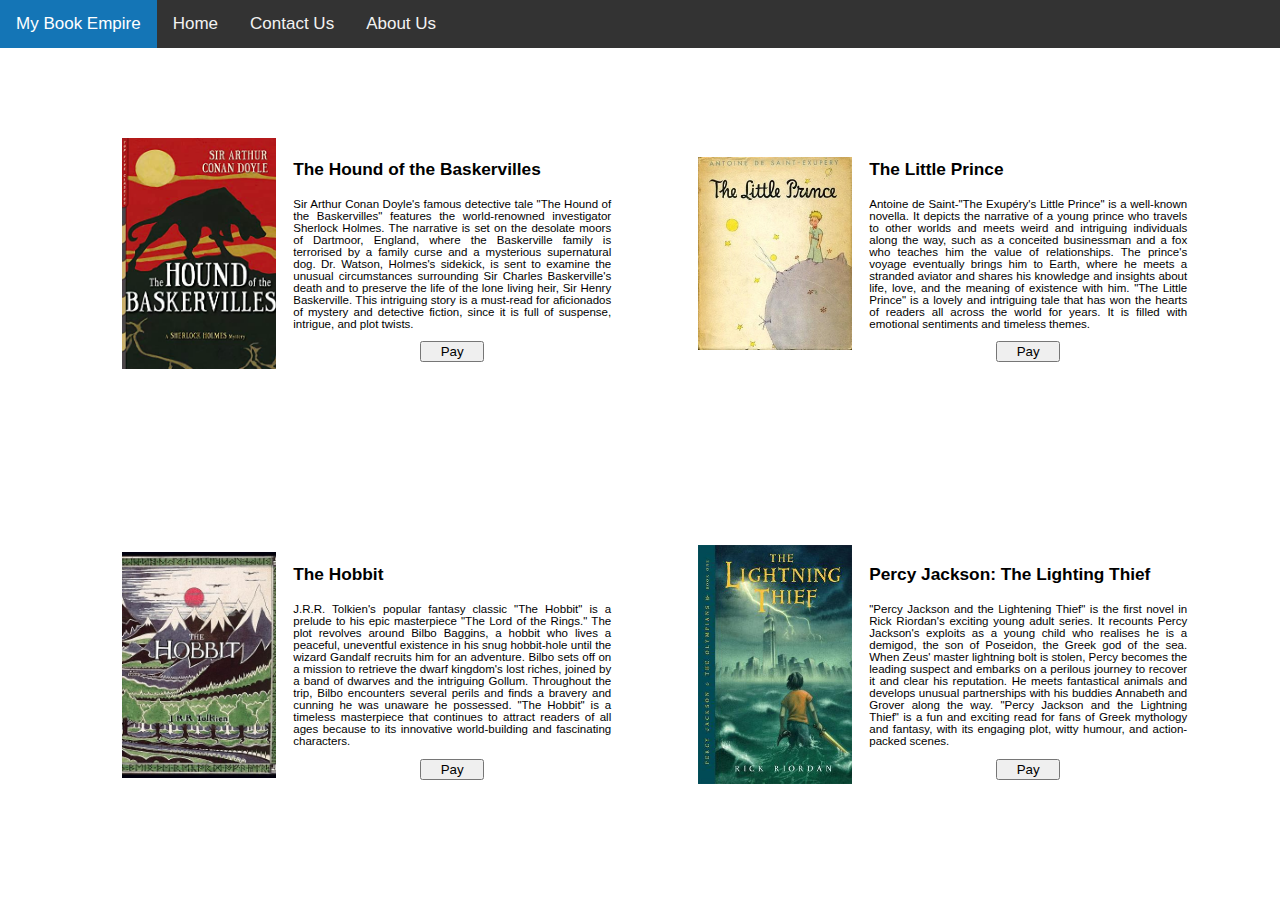
<file: index.html>
<!DOCTYPE html>
<html lang="en">
    <head>
        <title>The Book Empire</title>
        <meta charset="UTF-8">
        <meta http-equiv="X-UA-Compatible" content="IE=edge">
        <meta name="viewport" content="width=device-width, initial-scale=1.0">
        <!-- Linking CSS and JavaScript files -->
        <link rel="stylesheet" href="https://cdnjs.cloudflare.com/ajax/libs/font-awesome/4.7.0/css/font-awesome.min.css">
        <link rel="stylesheet" href="./css/style.css">
        <script src="./js/payBtn.js"></script> 
    </head>
    <body>
        <!-- Navigation Bar -->
        <div class="topnav" id="myTopnav">
            <a href="#" class="active">My Book Empire</a>
            <a href="#">Home</a>
            <a href="#">Contact Us</a>
            <a href="#">About Us</a>
            <a href="javascript:void(0);" class="icon" id="faFaBar"><i class="fa fa-bars"></i></a>
        </div>

        <!-- Whole page content below the navigation bar (four book divs) -->
        <div id="main-content-div">  
            <div id="first-book-div" class="books-div">
                <div id="first-book-image" class="book-image-div">
                    <img src="./images/The_Hound_of_the_Baskervilles.jpg" alt="The Hound of the Baskervilles - book cover" class="book-image">
                </div>
                <div id="first-book-intro-div" class="book-intro-div">
                    <h2>The Hound of the Baskervilles</h2>
                    <p>Sir Arthur Conan Doyle's famous detective tale "The Hound of the Baskervilles" features the world-renowned investigator Sherlock Holmes. The narrative is set on the desolate moors of Dartmoor, England, where the Baskerville family is terrorised by a family curse and a mysterious supernatural dog. Dr. Watson, Holmes's sidekick, is sent to examine the unusual circumstances surrounding Sir Charles Baskerville's death and to preserve the life of the lone living heir, Sir Henry Baskerville. This intriguing story is a must-read for aficionados of mystery and detective fiction, since it is full of suspense, intrigue, and plot twists.</p>
                    <input type="button" value="Pay" class="pay-btn" title="Go to Payment">
                </div>
            </div>  
            <div id="second-book-div" class="books-div">
                <div id="second-book-image-div" class="book-image-div">
                    <img src="./images/Little_prince.jpg" alt="The Little Prince - book cover" class="book-image">
                </div>
                <div id="second-book-intro-div" class="book-intro-div">
                    <h2>The Little Prince</h2>
                    <p>Antoine de Saint-"The Exupéry's Little Prince" is a well-known novella. It depicts the narrative of a young prince who travels to other worlds and meets weird and intriguing individuals along the way, such as a conceited businessman and a fox who teaches him the value of relationships. The prince's voyage eventually brings him to Earth, where he meets a stranded aviator and shares his knowledge and insights about life, love, and the meaning of existence with him. "The Little Prince" is a lovely and intriguing tale that has won the hearts of readers all across the world for years. It is filled with emotional sentiments and timeless themes.</p>
                    <input type="button" value="Pay" class="pay-btn" title="Go to Payment">
                </div>
            </div>
            <div id="thrid-book-div" class="books-div">
                <div id="third-book-image-div" class="book-image-div">
                    <img src="./images/The_Hobbit.jpg" alt="The Hobbit - book cover" class="book-image">
                </div>
                <div id="third-book-intro-div" class="book-intro-div">
                    <h2>The Hobbit</h2>
                    <p>J.R.R. Tolkien's popular fantasy classic "The Hobbit" is a prelude to his epic masterpiece "The Lord of the Rings." The plot revolves around Bilbo Baggins, a hobbit who lives a peaceful, uneventful existence in his snug hobbit-hole until the wizard Gandalf recruits him for an adventure. Bilbo sets off on a mission to retrieve the dwarf kingdom's lost riches, joined by a band of dwarves and the intriguing Gollum. Throughout the trip, Bilbo encounters several perils and finds a bravery and cunning he was unaware he possessed. "The Hobbit" is a timeless masterpiece that continues to attract readers of all ages because to its innovative world-building and fascinating characters.</p>
                    <input type="button" value="Pay" class="pay-btn" title="Go to Payment">
                </div>
            </div>
            <div id="fourth-book-div" class="books-div">
                <div id="fourth-book-image-div" class="book-image-div">
                    <img src="./images/Percy_Jackson.jpg" alt="Percy Jackson: The Lighting Thief - book cover" class="book-image">
                </div>
                <div id="fourth-book-intro-div" class="book-intro-div">
                    <h2>Percy Jackson: The Lighting Thief</h2>
                    <p>"Percy Jackson and the Lightening Thief" is the first novel in Rick Riordan's exciting young adult series. It recounts Percy Jackson's exploits as a young child who realises he is a demigod, the son of Poseidon, the Greek god of the sea. When Zeus' master lightning bolt is stolen, Percy becomes the leading suspect and embarks on a perilous journey to recover it and clear his reputation. He meets fantastical animals and develops unusual partnerships with his buddies Annabeth and Grover along the way. "Percy Jackson and the Lightning Thief" is a fun and exciting read for fans of Greek mythology and fantasy, with its engaging plot, witty humour, and action-packed scenes.</p>
                    <input type="button" value="Pay" class="pay-btn" title="Go to Payment">
                </div>
            </div>       
        </div>
    </body>
</html>
</file>
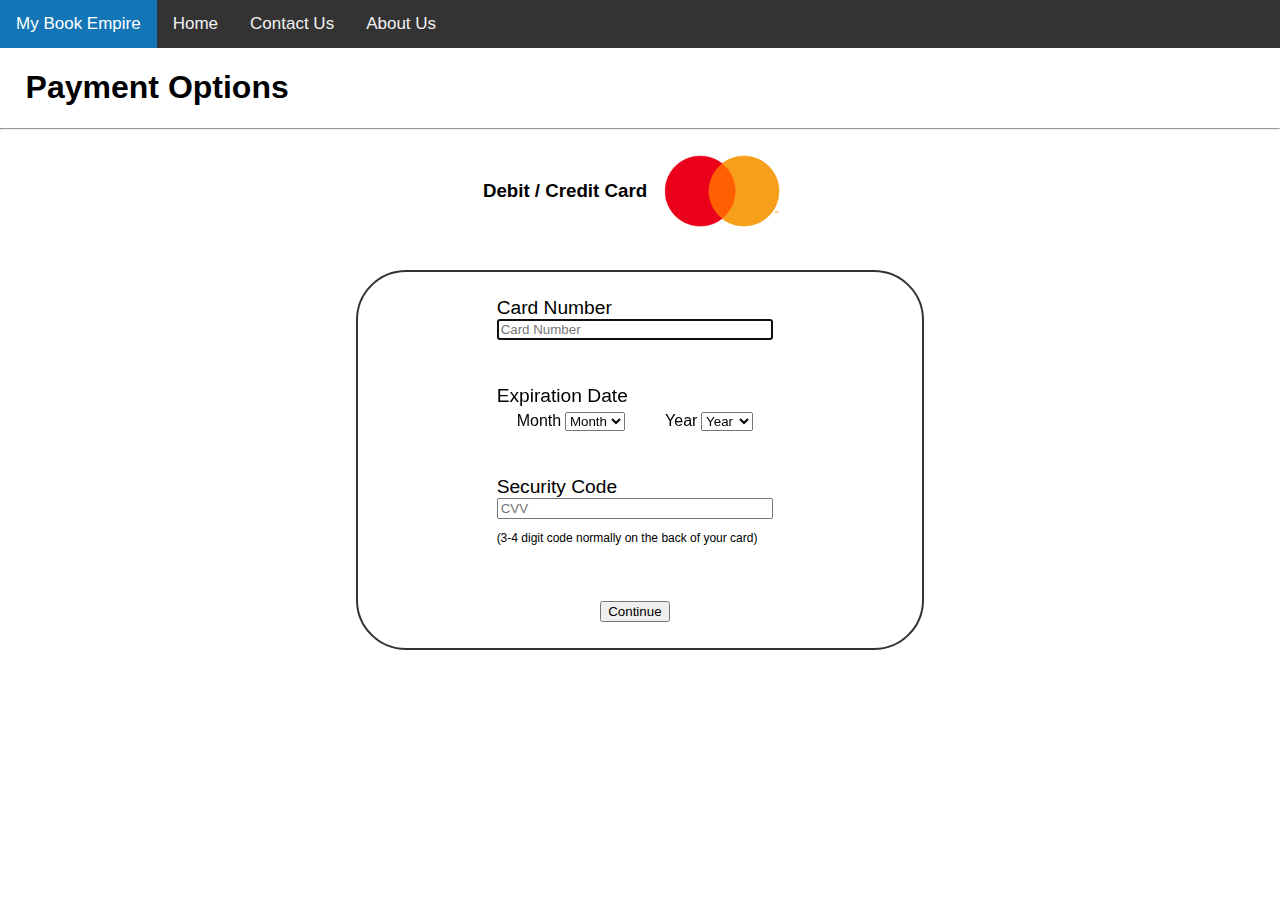
<file: pay.html>
<!DOCTYPE html>
<html lang="en">
    <head>
        <meta charset="UTF-8">
        <meta http-equiv="X-UA-Compatible" content="IE=edge">
        <meta name="viewport" content="width=device-width, initial-scale=1.0">
        <!-- Linking CSS and JavaScript files -->
        <link rel="stylesheet" href="https://cdnjs.cloudflare.com/ajax/libs/font-awesome/4.7.0/css/font-awesome.min.css">
        <link rel="stylesheet" href="./css/style.css">
        <script src="./js/payment.js"></script>
        <title>Payment</title>
    </head>
    <body>
        <!-- Navigation Bar -->
        <div class="topnav" id="myTopnav">
            <a href="./index.html" class="active">My Book Empire</a>
            <a href="./index.html">Home</a>
            <a href="#">Contact Us</a>
            <a href="#">About Us</a>
            <a href="javascript:void(0);" class="icon" id="faFaBar"><i class="fa fa-bars"></i></a>
        </div>

        <!-- Top part of the content -->
        <div>
            <h1 id="payment-options">Payment Options</h1>
            <hr>
            <div id="credit-card-div">
                <h3>Debit / Credit Card</h3>
                <img src="./images/Master_Card_Logo.png" alt="Mastercard Logo" id="mastercard">
            </div>
        </div>

        <!-- Payment details -->
        <div id="payment-content-div">
            <div id="payment-border">
                <form>
                    <!-- Card Number Div -->
                    <div class="input-payment-divs">
                        <label for="cardNum">Card Number</label>
                        <input type="text" name="cardNum" id="cardNum" placeholder="Card Number" size="20" autofocus required />
                        <h5 id="cardNumError" class="error"></h5>
                    </div>
                    <!-- Expiration Date Div -->
                    <div class="input-payment-divs">
                        <label for="monthExp">Expiration Date</label>
                        <div id="exp-date-div">
                            <div>
                                <label for="monthExp">Month</label>
                                <select name="monthExp" id="monthExp">
                                    <option value="-1">Month</option>
                                    <option value="0">01</option>
                                    <option value="1">02</option>
                                    <option value="2">03</option>
                                    <option value="3">04</option>
                                    <option value="4">05</option>
                                    <option value="5">06</option>
                                    <option value="6">07</option>
                                    <option value="7">08</option>
                                    <option value="8">09</option>
                                    <option value="9">10</option>
                                    <option value="10">11</option>
                                    <option value="11">12</option>
                                </select>
                            </div>
                            <div>  
                                <label for="yearExp">Year</label>
                                <select name="yearExp" id="yearExp">
                                    <option value="-1">Year</option>
                                    <option value="2023">2023</option>
                                    <option value="2024">2024</option>
                                    <option value="2025">2025</option>
                                    <option value="2026">2026</option>
                                    <option value="2027">2027</option>
                                    <option value="2028">2028</option>
                                    <option value="2029">2029</option>
                                    <option value="2030">2030</option>
                                    <option value="2031">2031</option>
                                    <option value="2032">2032</option>
                                </select>
                            </div>
                        </div>    
                        <h5 id="expDateError" class="error"></h5>
                    </div>
                    <!-- Security Code & Submit button Div -->
                    <div class="input-payment-divs">
                        <label for="cvv">Security Code</label>
                        <input type="text" name="cvv" id="cvv" placeholder="CVV" size="4" required />
                        <p>(3-4 digit code normally on the back of your card)</p>
                        <h5 id="cvvError" class="error"></h5>
                        <input type="submit" value="Continue" id="paymentBtn" title="Submit payment">
                    </div>
                </form>
            </div>
        </div>
    </body>
</html>
</file>
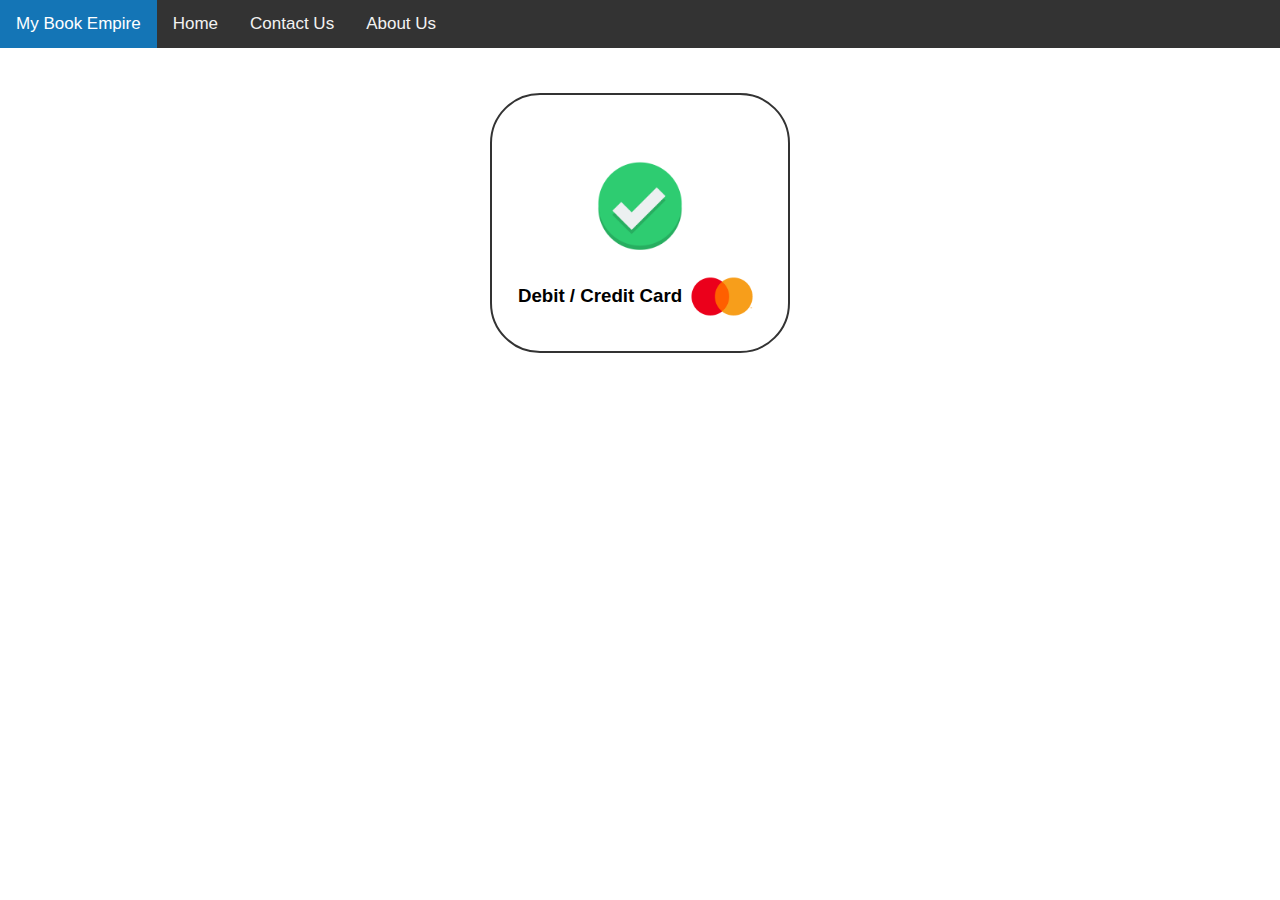
<file: success.html>
<!DOCTYPE html>
<html lang="en">
    <head>
        <meta charset="UTF-8">
        <meta http-equiv="X-UA-Compatible" content="IE=edge">
        <meta name="viewport" content="width=device-width, initial-scale=1.0">
        <link rel="stylesheet" href="https://cdnjs.cloudflare.com/ajax/libs/font-awesome/4.7.0/css/font-awesome.min.css">
        <link rel="stylesheet" href="./css/style.css">
        <script src="./js/success.js"></script>
        <title>Successful Payment</title>
    </head>

    <body>
        <!-- Navigation bar -->
        <div class="topnav" id="myTopnav">
            <a href="./index.html" class="active">My Book Empire</a>
            <a href="./index.html">Home</a>
            <a href="#">Contact Us</a>
            <a href="#">About Us</a>
            <a href="javascript:void(0);" class="icon" id="faFaBar"><i class="fa fa-bars"></i></a>
        </div>

        <!-- Whole content below the navbar -->
        <div id="successful-page-body">
            <div id="success-border">
                <div id="success-message-div">
                    <h1 id="success-message"></h1>
                </div>
                <div id="tick-div">
                    <img src="./images/Tick.png" alt="Tick Sign" id="tick">
                </div>
                <div id="success-card-div">
                    <div id="success-DCCard-div">
                        <h3>Debit / Credit Card</h3>
                    </div>
                    <div id="mastercard-success-div">
                        <img src="./images/Master_Card_Logo.png" alt="Mastercard Logo" id="mastercard-success">
                    </div>
                    <div id="success-cardDet-div">
                        <p id="success-card"></p>
                    </div>
                </div>
            </div>      
        </div>    
    </body> 
</html>
</file>
<file: css/style.css>
body {
  margin: 0;
  font-family: Arial, Helvetica, sans-serif;
}
  
.topnav {
  overflow: hidden;
  background-color: #333;
}
  
.topnav a {
  float: left;
  display: block;
  color: #f2f2f2;
  text-align: center;
  padding: 14px 16px;
  text-decoration: none;
  font-size: 17px;
}
  
.topnav a:hover {
  background-color: #ddd;
  color: black;
}
  
.topnav a.active {
  background-color: #1475b6;
  color: white;
}
  
.topnav .icon {
  display: none;
}
  
@media screen and (max-width: 600px) {
  .topnav a:not(:first-child) {display: none;}
  .topnav a.icon {
    float: right;
    display: block;
  }
}
  
@media screen and (max-width: 600px) {
  .topnav.responsive {position: relative;}
  .topnav.responsive .icon {
    position: absolute;
    right: 0;
    top: 0;
    border: none;
  }
  .topnav.responsive a {
    float: none;
    display: block;
    text-align: center;
    border-top: black 1px solid;
  }
  .topnav.responsive a:first-child{
    border: none;
    text-align: left;
  }
}

#main-content-div {
  margin-top: 2%;
  display: flex;
  justify-content: center;
  flex-wrap: wrap;
}

.books-div {
  width: 45vw;
  display: flex;
  height: 40vh;
  margin-bottom: 4%;
}

.book-image-div {
  display: flex;
  align-items: center;
  justify-content: end;
  flex-wrap: wrap;
  width: 40%;
  margin-right: 3%;
}

.book-intro-div {
  display: flex;
  flex-direction: column;
  justify-content: center;
  width: 60%;
  font-size: 0.9vw;
  padding-right: 5%;
  text-align: justify;
}

.book-intro-div h2 {
  margin-bottom: 2%;
}

.book-intro-div input {
  width: 20%;
  align-self: center;
}

.book-image {
  width: 12vw;
}

@media screen and (max-width: 600px) {
  #main-content-div {
    display: flex;
    flex-direction: column;
    flex-wrap: nowrap;
  }

  .books-div {
    width: 100vw;
    display: flex;
    height: 40vw;
  }

  .book-image {
    width: 80%;
    max-height: 40vw;
  }

  .book-intro-div {
    display: flex;
    flex-direction: column;
    justify-content: center;
    width: 60%;
    font-size: 2.1vw;
    padding-right: 5%;
  }
}

#payment-content-div {
  margin-top: 2%;
  display: flex;
  justify-content: center;
  flex-wrap: wrap;
}

#payment-content-div label{
  font-size: 1.2em;
}

#payment-content-div p{
  font-size: 0.75em;
}

#payment-border {
  min-width: 400px;
  width: 40vw;
  padding: 2%;
  border: #333 2px solid;
  border-radius: 50px;
}

.input-payment-divs {
  display: flex;
  flex-direction: column;
  padding: 0 4% 0 2%;
  margin: 0 20%;
}

.input-payment-divs input{
  margin: 0;
}


#credit-card-div {
  display: flex;
  justify-content: center;
  align-items: center;
}

#mastercard {
  width: 12%;
  max-width: 150px;
  min-width: 100px;
}

#paymentBtn {
  display: flex;
  justify-self: center;
  align-self: center;
}

#exp-date-div {
  display: flex;
  justify-content: space-around;
  font-size: smaller;
  margin-top: 2%;
}

#payment-options {
  margin-left: 2%;
}

#successful-page-body {
  display: flex;
  justify-content: center;
  flex-wrap: wrap;
  margin-top: 5vh;
}

#success-message-div {
  display: flex;
  justify-content: center;
  width: 100%;
}

#success-message-div h1{
  margin-bottom: 0;
}

#tick-div {
  display: flex;
  justify-content: center;
  width: 100%;
}

#success-card-div {
  width: 100%;
  display: flex;
}

#tick {
  width: 100px;
  margin: 5% 0;
}

#mastercard-success {
  width: 100%;
}

.error {
  color: #ff0000;
}

#success-border {
  border: #333 2px solid;
  border-radius: 50px;
  padding: 2%;
}

#success-DCCard-div {
  display: flex;
  align-items: center;
}

#mastercard-success-div {
  display: flex;
  align-items: center;
  width: 80px;
}

#success-cardDet-div {
  display: flex;
  align-items: center;
}
</file>
